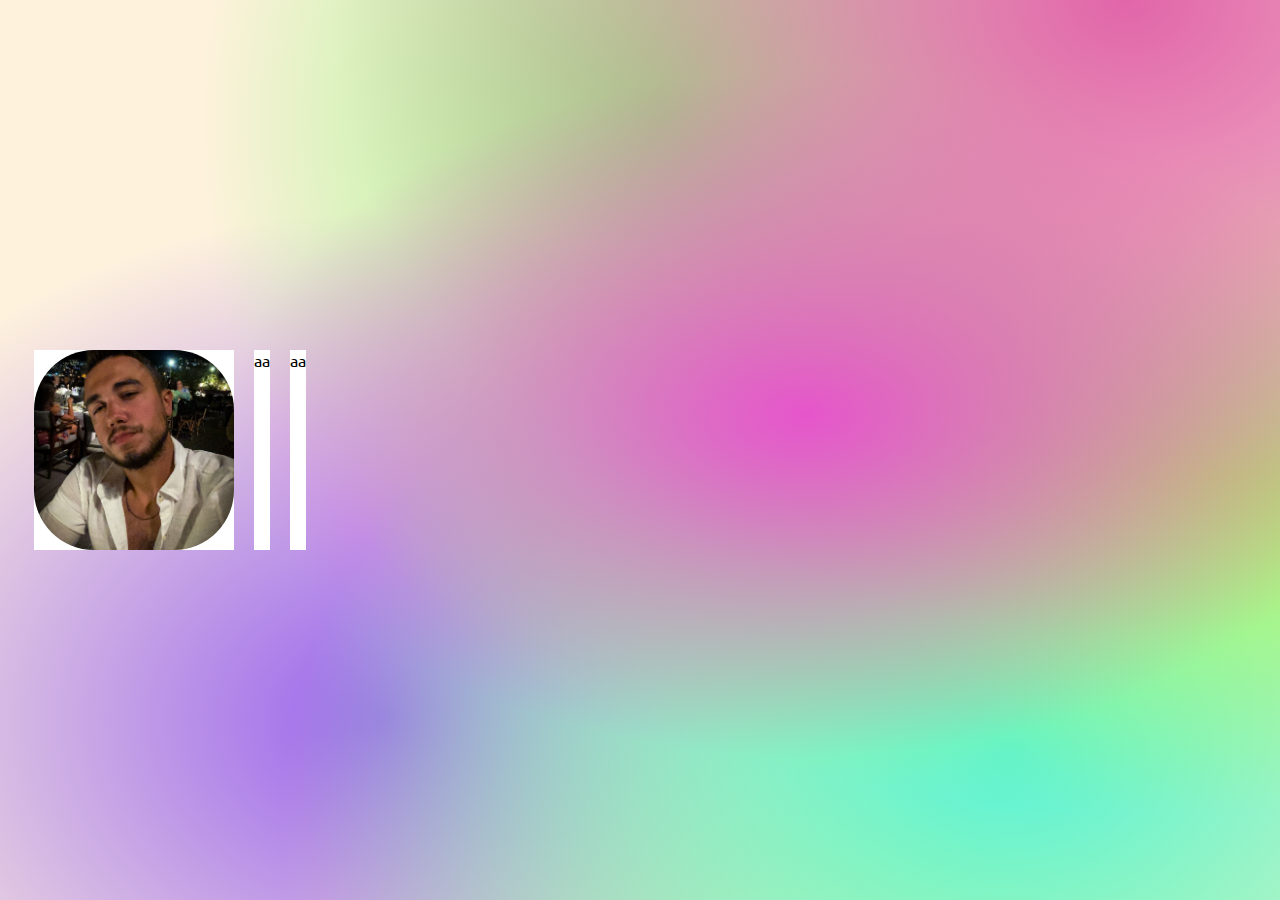
<file: activities.html>
<!DOCTYPE html>
<html>
<head>
  <title>Camps</title>
  <link rel="stylesheet" type="text/css" href="style.css">
</head>
<body class="body2">
  <div class="container">
    <div class="box">
      <img src="img/bg2.jpg" alt="">
    </div>
    <div class="box">aa
    </div>
    <div class="box">aa
    </div>
    <div class="box"></div>
    <div class="box"></div>
  </div>
</body>
</html>
</file>
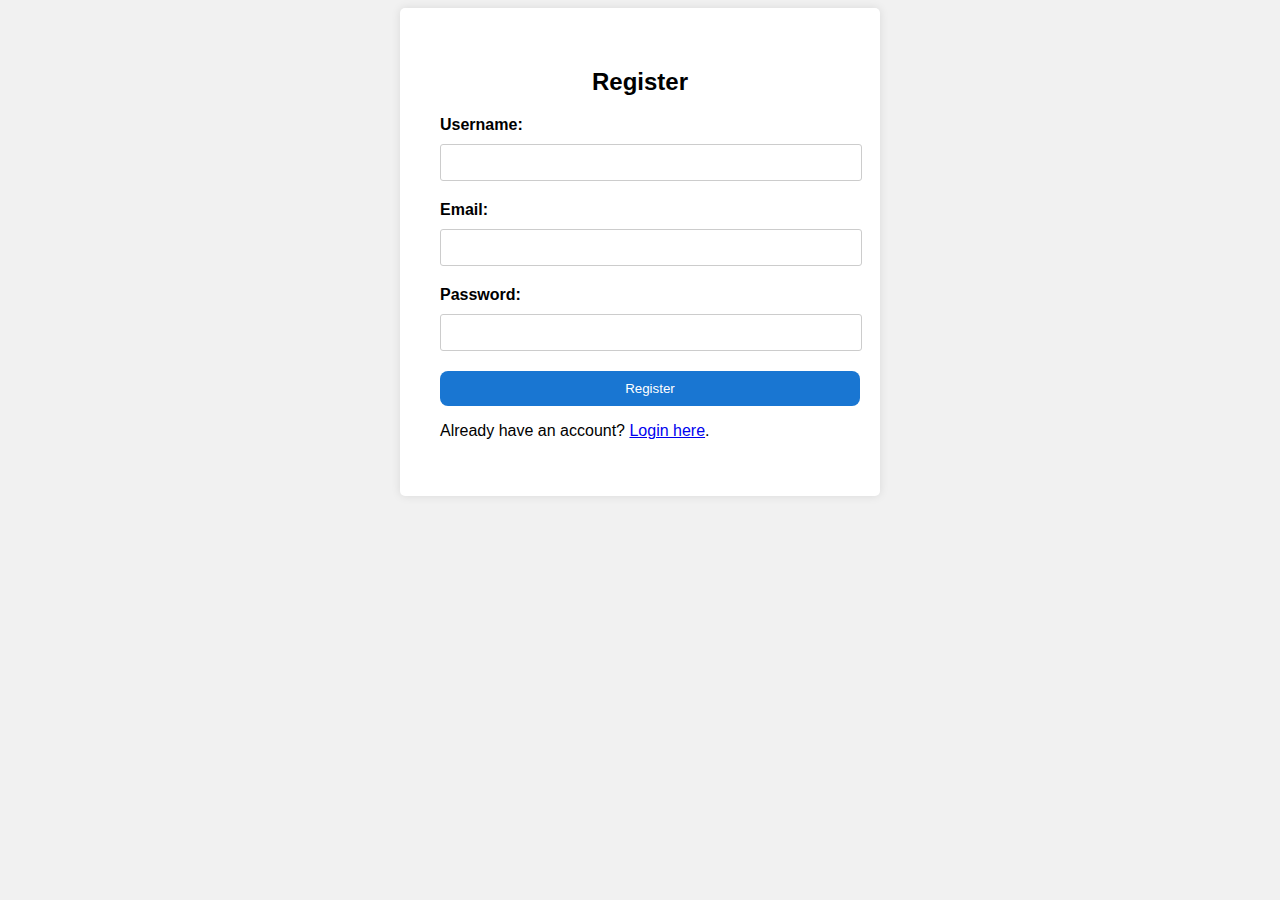
<file: register.html>
<!DOCTYPE html>
<html>
<head>
  <title>Register Page</title>
  <style>
    body {
      font-family: Ubuntu, sans-serif;
      background-color: #f1f1f1;
    }
    .container {
      max-width: 400px;
      margin: 0 auto;
      padding: 40px;
      background-color: #ffffff;
      border-radius: 5px;
      box-shadow: 0 0 10px rgba(0, 0, 0, 0.1);
    }
    h2 {
      text-align: center;
    }
    label {
      display: block;
      margin-bottom: 10px;
      font-weight: bold;
    }
    input[type="text"],
    input[type="password"],
    input[type="email"] {
      width: 100%;
      padding: 10px;
      margin-bottom: 20px;
      border-radius: 3px;
      border: 1px solid #ccc;
    }
    input[type="submit"] {
      display: flex;
      justify-content: center;
      
      width: 105%;
      padding: 10px;
      background-color: #1976d2;
      color: #ffffff;
      border: none;
      border-radius: 8px;
      cursor: pointer;
    }
  </style>

<script>
  function getUserId() {
    var userId = prompt("Please enter your ID:");
    if (userId) {
      document.getElementById("userId").textContent = "User ID: " + userId;
    }
  }
</script>

</head>
<body>
  <div class="container">
    <h2>Register</h2>
    <form action="index.html">
      <label for="username">Username:</label>
      <input type="text" id="username" name="username" required>
      <label for="email">Email:</label>
      <input type="email" id="email" name="email" required>
      <label for="password">Password:</label>
      <input type="password" id="password" name="password" required>
      <input type="submit" value="Register" act>
    </form>
      <p>Already have an account? <a href="index.html">Login here</a>.</p>
  </div>
</body>
</html>
</file>
<file: style.css>
@import url('https://fonts.googleapis.com/css2?family=Ubuntu:wght@300;400;500&display=swap');

*{
    
    box-sizing: border-box;
}

html, body  {
    height: 100%;
    font-family: 'Ubuntu', sans-serif;
}

body   {
    display: flex;
    place-items: center;
    margin: 0;
    padding: 0 24px;
    background-color: #da00ff;
    background-image: radial-gradient(at 88% 0%,
      hsla(327, 67%, 64%, 1) 0px,
      transparent 50%),
    radial-gradient(at 63% 46%, hsla(307, 76%, 61%, 1) 0px, transparent 50%),
    radial-gradient(at 95% 53%, hsla(89, 91%, 67%, 1) 0px, transparent 50%),
    radial-gradient(at 79% 83%, hsla(170, 86%, 65%, 1) 0px, transparent 50%),
    radial-gradient(at 74% 93%, hsla(71, 93%, 75%, 1) 0px, transparent 50%),
    radial-gradient(at 52% 13%, hsla(110, 83%, 72%, 1) 0px, transparent 50%),
    radial-gradient(at 30% 80%, hsla(263, 79%, 66%, 1) 0px, transparent 50%);
    color: #000;
}

.shadow {
    text-shadow: 5px 5px 10px rgba(0, 0, 0, 0.70);
}

.login  {
    position: fixed;
    z-index: 3;
    top: 50%;
    left: 50%;
    translate: -50% -50%;
    width: 70%;
    padding: 70px 30px 44px;
    border-radius: 20px;
    background-color: #fff;
    text-align: center;
    
}

.login > img    {
    width: 120px;
    aspect-ratio: 1/1;
    object-fit: cover;
    border-radius: 50%;
    margin-bottom: 20px;
}

.login > h2 {
    font-size: 36px;
    margin: 0 0 25px;
}

.login > h3 {
    color: rgba(0, 0, 0, 0.45);
    margin: 0 0 6px;
    font-size: 16px;
}

.login > form   {
    display: grid;
    gap: 30px;
    place-items: center;
    width: 100%;
    margin: 0;
    
}

.login-form > input, .login-form > button {
    height: 56px;
    outline: none;
    padding: 0;
    font-family: inherit;
}

.login-form > input {
    width: 240px;
    background: transparent;
    border: 0;
    border-bottom: 2px solid rgba(0, 0, 0, 0.5);
    font-size: 18px;
    padding: 0;
    text-align: center;
    transition: all 0.3s ease-in-out;
}

.login-form > input:hover {
    border-bottom: 2px solid #303f9f;
}

.login-form > input:focus {
    border-bottom: 2px solid #1976d2;
    box-shadow: 0 1px 0 0 #1976d2;
}

.login-form > button {
    width: 240px;
    background-color: #1976d2;
    border: 0;
    border-radius: 4px;
    color: #fff;
    font-size: 18px;
    font-weight: 500;
    cursor: pointer;
    transition: background-color 0.3s ease-in-out;
}

.login-form > a {
    color: #1976d2;
    text-decoration: none;
    font-size: 14px;
    transition: background-color 0.3s ease-in-out;
}

.login-form > a:hover {
    color: #303f9f;
}

@media (width >= 500px) {
    .body {
        padding: 0;
    }
}

@media (width >= 1200px) {
    .login {
        width: 25%;
    }
}

.sign-in-button {
    position: absolute;
    width: 90px;
    height: 35px;
    top: 20px;
    right: 20px;
    padding: 10px 20px;
    background-color: #1976d2;
    color: #fff;
    border: none;
    border-radius: 4px;
    font-size: 16px;
    cursor: pointer;
    transition: background-color 0.3s ease-in-out;
}

.sign-in-button:hover {
    background-color: #1565c0;
}




/* activities.html */

.body2   {
    display: flex;
    place-items: center;
    margin: 0;
    padding: 0 24px;
    background-color: #fff2dd;
}
.container {
    display: flex;
  }
  
  .box {
    flex: 1;
    height: 200px;
    background-color: #ffffff;
    margin: 10px;
  }

  .box > img    {
    width: 200px;
    aspect-ratio: 1/1;
    object-fit: cover;
    border-radius: 30%;
    margin-bottom: 20px;
}

/* Button */

/* CSS */
.button-82-pushable {
  position: relative;
  border: none;
  background: transparent;
  padding: 0;
  cursor: pointer;
  outline-offset: 4px;
  transition: filter 250ms;
  user-select: none;
  -webkit-user-select: none;
  touch-action: manipulation;
}

.button-82-shadow {
  position: absolute;
  top: 0;
  left: 0;
  width: 100%;
  height: 100%;
  border-radius: 12px;
  background: hsl(0deg 0% 0% / 0.25);
  will-change: transform;
  transform: translateY(2px);
  transition:
    transform
    600ms
    cubic-bezier(.3, .7, .4, 1);
}

.button-82-edge {
  position: absolute;
  top: 0;
  left: 0;
  width: 100%;
  height: 100%;
  border-radius: 12px;
  background: linear-gradient(
    to left,
    hsl(340deg 100% 16%) 0%,
    hsl(340deg 100% 32%) 8%,
    hsl(340deg 100% 32%) 92%,
    hsl(340deg 100% 16%) 100%
  );
}

.button-82-front {
  display: block;
  position: relative;
  padding: 12px 27px;
  border-radius: 12px;
  font-size: 1.1rem;
  color: white;
  background: hsl(345deg 100% 47%);
  will-change: transform;
  transform: translateY(-4px);
  transition:
    transform
    600ms
    cubic-bezier(.3, .7, .4, 1);
}

@media (min-width: 768px) {
  .button-82-front {
    font-size: 1.25rem;
    padding: 12px 42px;
  }
}

.button-82-pushable:hover {
  filter: brightness(110%);
  -webkit-filter: brightness(110%);
}

.button-82-pushable:hover .button-82-front {
  transform: translateY(-6px);
  transition:
    transform
    250ms
    cubic-bezier(.3, .7, .4, 1.5);
}

.button-82-pushable:active .button-82-front {
  transform: translateY(-2px);
  transition: transform 34ms;
}

.button-82-pushable:hover .button-82-shadow {
  transform: translateY(4px);
  transition:
    transform
    250ms
    cubic-bezier(.3, .7, .4, 1.5);
}

.button-82-pushable:active .button-82-shadow {
  transform: translateY(1px);
  transition: transform 34ms;
}

.button-82-pushable:focus:not(:focus-visible) {
  outline: none;
}
</file>
